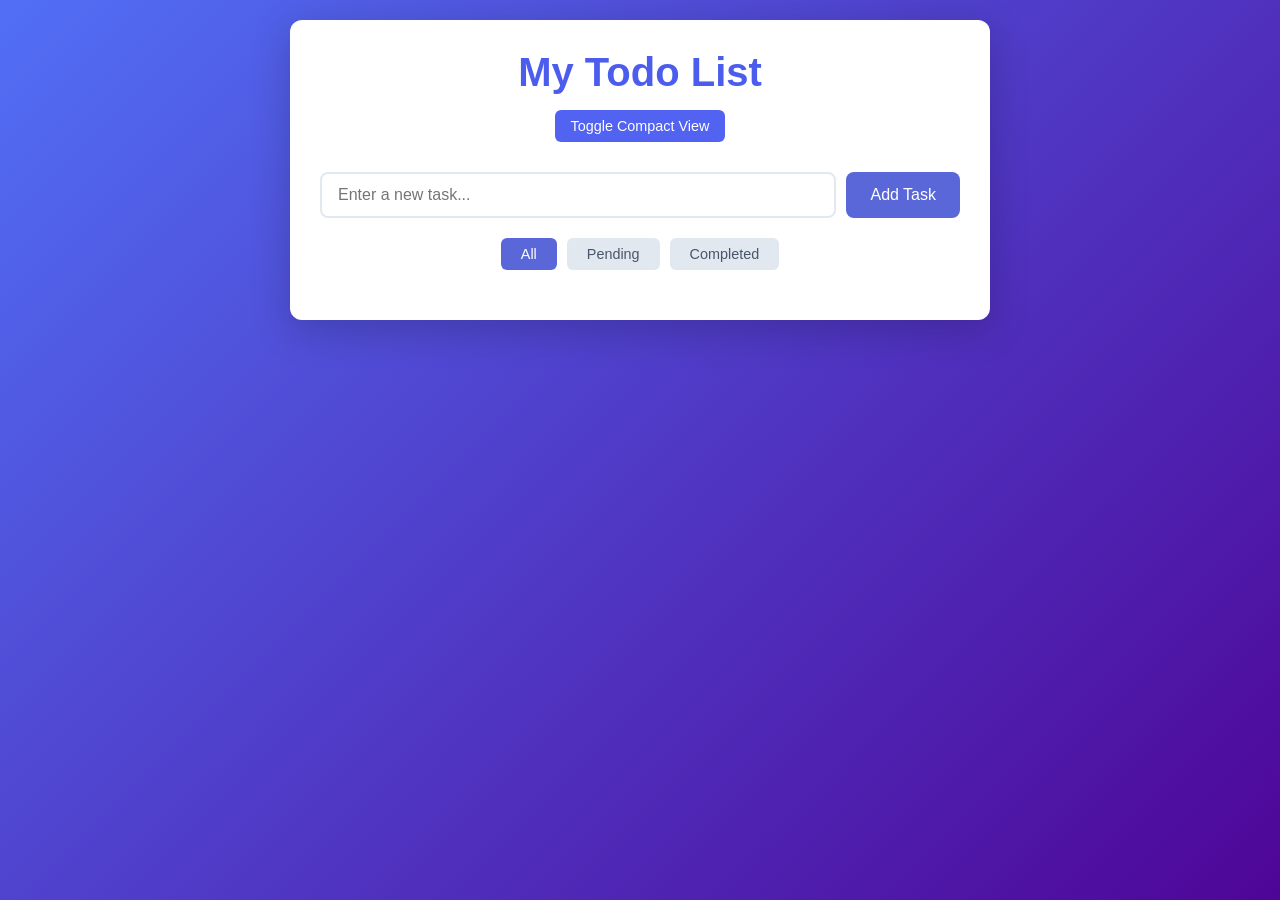
<file: INDEX.HTML>
<html lang="en">
<head>
    <meta charset="UTF-8">
    <meta name="viewport" content="width=device-width, initial-scale=1.0">
    <title>Todo App</title>
    <link rel ="stylesheet" href="to do .css">
    </head>
<body>
    <div class="container">
        <header>
            <h1>My Todo List</h1>
            <button id="toggleBtn" class="toggle-btn">Toggle Compact View</button>
        </header>

        <div class="input-section">
            <input type="text" id="taskInput" placeholder="Enter a new task..." />
            <button id="addBtn">Add Task</button>
        </div>

        <div class="filter-section">
            <button class="filter-btn active" data-filter="all">All</button>
            <button class="filter-btn" data-filter="pending">Pending</button>
            <button class="filter-btn" data-filter="completed">Completed</button>
        </div>

        <ul id="taskList" class="task-list"></ul>
    </div>
     <script src="index.js"></script>
    </body>
</html>
</file>
<file: to do .css>
* {
            margin: 0;
            padding: 0;
            box-sizing: border-box;
        }

        body {
            font-family: 'Segoe UI', Tahoma, Geneva, Verdana, sans-serif;
            background: linear-gradient(135deg, #516ff5 0%, #4e0597 100%);
            min-height: 100vh;
            padding: 20px;
            transition:  0.3s ease;
        }

        body.compact {
            padding: 10px;
        }

        .container {
            max-width: 700px;
            margin: 0 auto;
            background: white;
            border-radius: 12px;
            box-shadow: 0 10px 40px rgba(0, 0, 0, 0.2);
            padding: 30px;
            transition: padding 0.3s ease;
        }

        body.compact .container {
            padding: 15px;
        }

        header {
            text-align: center;
            margin-bottom: 30px;
        }

        h1 {
            color: #4c5dee;
            font-size: 2.5rem;
            margin-bottom: 15px;
            transition: font-size 0.3s ease;
        }

        body.compact h1 {
            font-size: 1.8rem;
            margin-bottom: 10px;
        }

        .toggle-btn {
            background: #5262f1;
            color: white;
            border: none;
            padding: 8px 16px;
            border-radius: 6px;
            cursor: pointer;
            font-size: 0.9rem;
            transition: 0.3s ease;
        }

        .toggle-btn:hover {
            background: #4c51bf;
        }

        .input-section {
            display: flex;
            gap: 10px;
            margin-bottom: 20px;
        }

        #taskInput {
            flex: 1;
            padding: 12px 16px;
            border: 2px solid #e2e8f0;
            border-radius: 8px;
            font-size: 1rem;
            transition: border-color 0.3s ease, padding 0.3s ease;
        }

        body.compact #taskInput {
            padding: 8px 12px;
        }

        #taskInput:focus {
            outline: none;
            border-color: #5a67d8;
        }

        #addBtn {
            background: #5a67d8;
            color: white;
            border: none;
            padding: 12px 24px;
            border-radius: 8px;
            font-size: 1rem;
            cursor: pointer;
            transition: background 0.3s ease, padding 0.3s ease;
        }

        body.compact #addBtn {
            padding: 8px 16px;
        }

        #addBtn:hover {
            background: #4c51bf;
        }

        .filter-section {
            display: flex;
            gap: 10px;
            justify-content: center;
            margin-bottom: 20px;
        }

        .filter-btn {
            background: #e2e8f0;
            color: #4a5568;
            border: none;
            padding: 8px 20px;
            border-radius: 6px;
            cursor: pointer;
            font-size: 0.9rem;
            transition: all 0.3s ease;
        }

        body.compact .filter-btn {
            padding: 6px 14px;
        }

        .filter-btn:hover {
            background: #cbd5e0;
        }

        .filter-btn.active {
            background: #5a67d8;
            color: white;
        }

        .task-list {
            list-style: none;
        }

        .task-item {
            background: #f7fafc;
            padding: 16px;
            margin-bottom: 12px;
            border-radius: 8px;
            display: flex;
            align-items: center;
            gap: 12px;
            transition: all 0.3s ease;
        }

        body.compact .task-item {
            padding: 10px;
            margin-bottom: 8px;
        }

        .task-item:hover {
            background: #edf2f7;
        }

        .task-item input[type="checkbox"] {
            width: 20px;
            height: 20px;
            cursor: pointer;
        }

        .task-text {
            flex: 1;
            font-size: 1rem;
            color: #2d3748;
            transition: font-size 0.3s ease;
        }

        body.compact .task-text {
            font-size: 0.9rem;
        }

        .task-text.completed {
            text-decoration: line-through;
            color: #a0aec0;
        }

        .task-input {
            flex: 1;
            padding: 8px 12px;
            border: 2px solid #5a67d8;
            border-radius: 6px;
            font-size: 1rem;
        }

        .btn-group {
            display: flex;
            gap: 8px;
        }

        .edit-btn,
        .delete-btn,
        .save-btn,
        .cancel-btn {
            border: none;
            padding: 6px 14px;
            border-radius: 6px;
            cursor: pointer;
            font-size: 0.85rem;
            transition: all 0.3s ease;
        }

        body.compact .edit-btn,
        body.compact .delete-btn,
        body.compact .save-btn,
        body.compact .cancel-btn {
            padding: 4px 10px;
            font-size: 0.8rem;
        }

        .edit-btn {
            background: #4299e1;
            color: white;
        }

        .edit-btn:hover {
            background: #3182ce;
        }

        .delete-btn {
            background: #f56565;
            color: white;
        }

        .delete-btn:hover {
            background: #e53e3e;
        }

        .save-btn {
            background: #48bb78;
            color: white;
        }

        .save-btn:hover {
            background: #38a169;
        }

        .cancel-btn {
            background: #a0aec0;
            color: white;
        }

        .cancel-btn:hover {
            background: #718096;
        }
</file>
